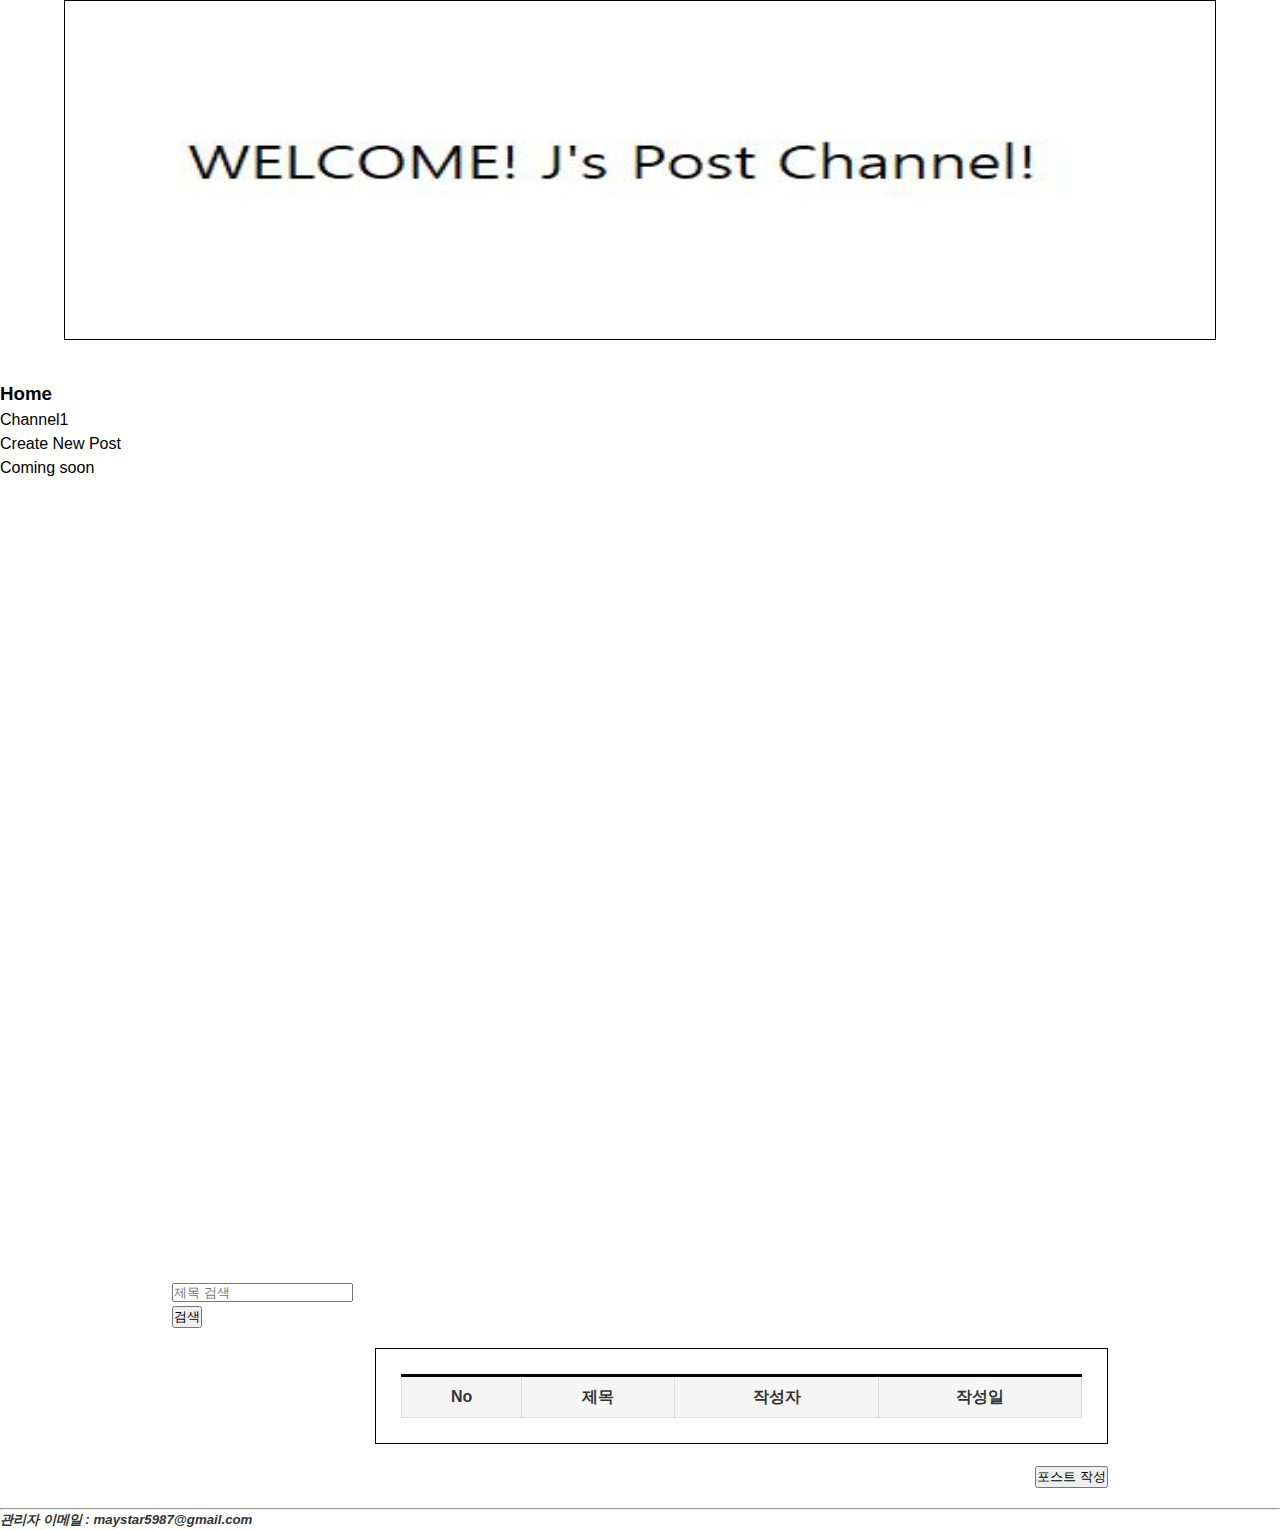
<file: channel.html>
<!DOCTYPE html>
<html lang="en">
  <head>
    <meta charset="UTF-8" />
    <meta name="viewport" content="width=device-width, initial-scale=1.0" />
    <title>Channel</title>
    <link rel="stylesheet" href="test.css" />
  </head>
  <body>
    <div class="container">
      <div class="wrapper">
        <div class="article">
          <div class="post-body">
            <div class="post-table">
              <table>
                <thead>
                  <tr>
                    <th>No</th>
                    <th>제목</th>
                    <th>작성자</th>
                    <th>작성일</th>
                  </tr>
                </thead>
                <tbody></tbody>
              </table>
            </div>
          </div>
        </div>
        <div class="create-post-button">
          <button>
            <a href="http://127.0.0.1:5500/post-create.html">포스트 작성</a>
          </button>
        </div>
        <div class="another">
          <div>
            <input type="text" id="search-input" placeholder="제목 검색" />
            <button id="search-button">검색</button>
          </div>
        </div>
      </div>
    </div>
    <script src="sidebar.js"></script>
    <script src="header.js"></script>
    <script src="footer.js"></script>
    <script src="channel.js"></script>
    <script src="search.js"></script>
  </body>
</html>
</file>
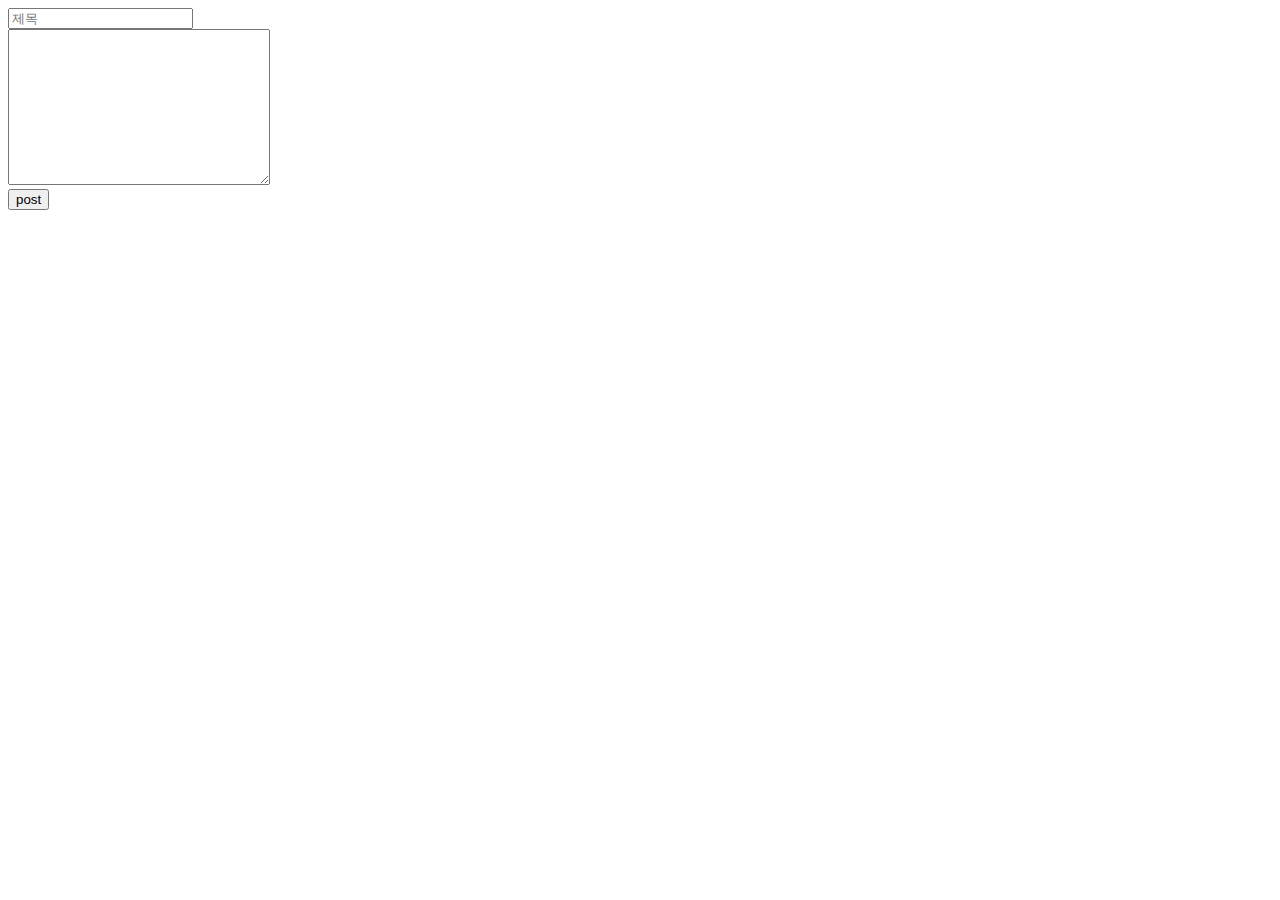
<file: create-post.html>
<!DOCTYPE html>
<html lang="en">
  <head>
    <meta charset="UTF-8" />
    <meta name="viewport" content="width=device-width, initial-scale=1.0" />
    <title>CreatePost</title>
  </head>
  <body>
    <form action="">
      <input type="text" placeholder="제목" /><br />
      <textarea name="" id="" cols="30" rows="10"></textarea><br />
      <button>post</button>
    </form>
  </body>
</html>
</file>
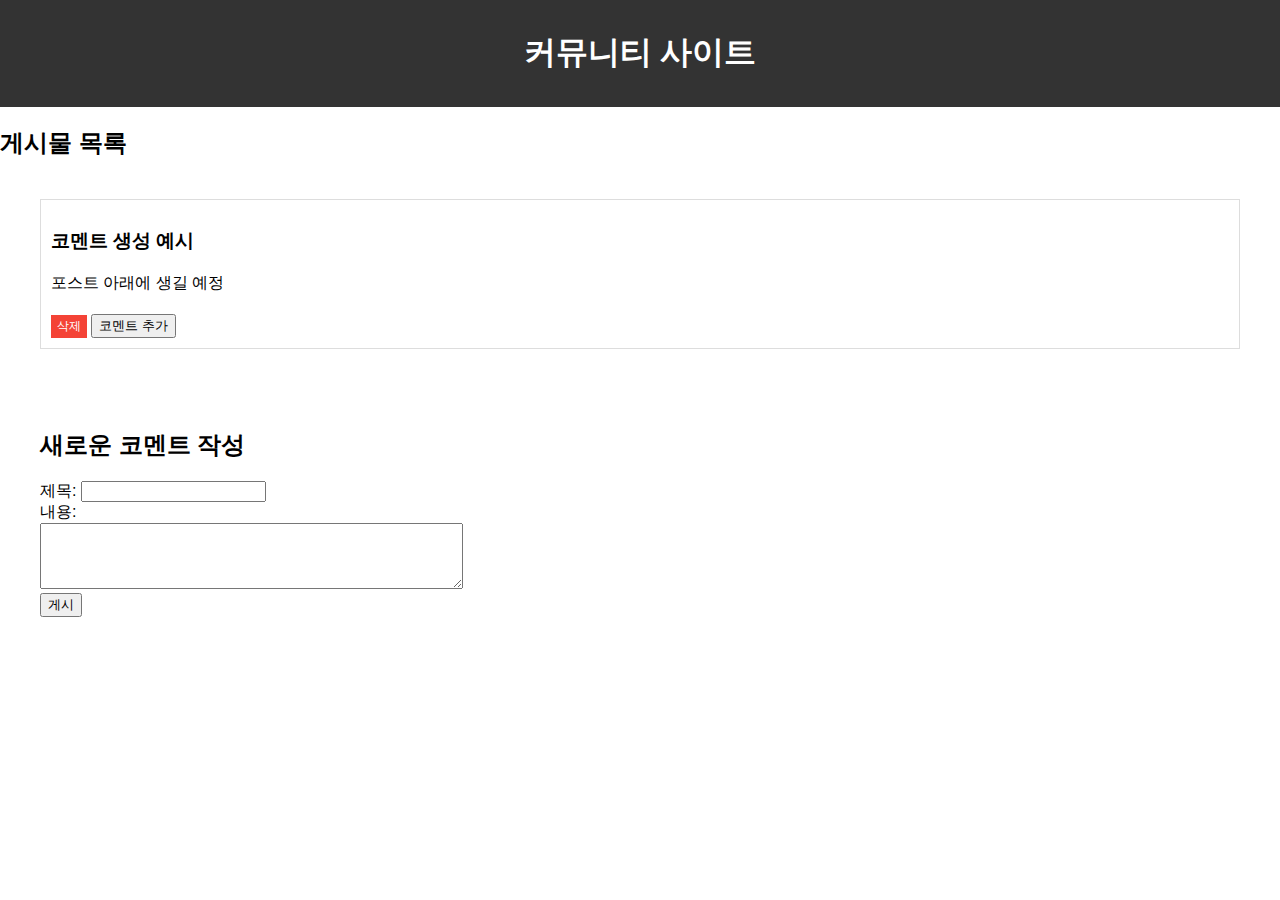
<file: lab.html>
<!DOCTYPE html>
<html lang="en">
  <head>
    <meta charset="UTF-8" />
    <meta name="viewport" content="width=device-width, initial-scale=1.0" />
    <title>커뮤니티 사이트</title>
    <style>
      body {
        font-family: Arial, sans-serif;
        margin: 0;
        padding: 0;
      }
      header {
        background-color: #333;
        color: #fff;
        text-align: center;
        padding: 10px 0;
      }
      .container {
        max-width: 1200px;
        margin: 0 auto;
        padding: 20px;
      }
      .post {
        border: 1px solid #ddd;
        margin-bottom: 20px;
        padding: 10px;
      }
      .comment {
        border: 1px solid #ddd;
        margin-top: 10px;
        padding: 5px;
      }
      .deleteButton {
        background-color: #f44336;
        color: white;
        border: none;
        padding: 3px 6px;
        text-align: center;
        text-decoration: none;
        display: inline-block;
        font-size: 12px;
        margin-top: 5px;
        cursor: pointer;
      }
    </style>
  </head>
  <body>
    <header>
      <h1>커뮤니티 사이트</h1>
    </header>
    <h2>게시물 목록</h2>
    <div class="container">
      <div class="post">
        <h3>코멘트 생성 예시</h3>
        <p>포스트 아래에 생길 예정</p>
        <button class="deleteButton">삭제</button>
        <button class="addComment">코멘트 추가</button>
        <div class="comments"></div>
      </div>
    </div>
    <div class="container">
      <h2>새로운 코멘트 작성</h2>
      <form id="postForm">
        <label for="title">제목:</label>
        <input type="text" id="title" name="title" required /><br />
        <label for="content">내용:</label><br />
        <textarea
          id="content"
          name="content"
          rows="4"
          cols="50"
          required
        ></textarea
        ><br />
        <button type="button" id="createPost">게시</button>
      </form>
    </div>
    <script>
      const createPostButton = document.getElementById("createPost");
      createPostButton.addEventListener("click", createNewPost);

      function createNewPost() {
        const titleInput = document.getElementById("title");
        const contentInput = document.getElementById("content");

        const title = titleInput.value;
        const content = contentInput.value;

        if (title && content) {
          const postContainer = document.querySelector(".container");
          const newPost = document.createElement("div");
          newPost.className = "post";
          newPost.innerHTML = `
        <h3>${title}</h3>
        <p>${content}</p>
        <button class="deleteButton">삭제</button>
        <button class="addComment">코멘트 추가</button>
        <div class="comments">
          <!-- 코멘트가 여기에 추가됩니다. -->
        </div>
      `;

          postContainer.insertBefore(newPost, postContainer.firstChild);

          titleInput.value = "";
          contentInput.value = "";

          addDeleteButtonEvent(newPost);
          addCommentButtonEvent(newPost);
        }
      }

      function addDeleteButtonEvent(postElement) {
        const deleteButton = postElement.querySelector(".deleteButton");
        deleteButton.addEventListener("click", function () {
          postElement.remove();
        });
      }

      function addCommentButtonEvent(postElement) {
        const addCommentButton = postElement.querySelector(".addComment");
        const commentsContainer = postElement.querySelector(".comments");

        addCommentButton.addEventListener("click", function () {
          const commentText = prompt("코멘트를 입력하세요:");
          if (commentText) {
            const newComment = document.createElement("div");
            newComment.className = "comment";
            newComment.innerHTML = `
          <p>${commentText}</p>
          <button class="deleteButton">삭제</button>
          <button class="editButton">수정</button>
        `;

            commentsContainer.appendChild(newComment);
            addCommentDeleteButtonEvent(newComment);
            addCommentEditButtonEvent(newComment);
          }
        });
      }

      function addCommentDeleteButtonEvent(commentElement) {
        const deleteButton = commentElement.querySelector(".deleteButton");
        deleteButton.addEventListener("click", function () {
          commentElement.remove();
        });
      }

      function addCommentEditButtonEvent(commentElement) {
        const editButton = commentElement.querySelector(".editButton");
        const commentText = commentElement.querySelector("p");
        editButton.addEventListener("click", function () {
          const newText = prompt(
            "코멘트를 수정하세요:",
            commentText.textContent
          );
          if (newText) {
            commentText.textContent = newText;
          }
        });
      }

      const existingPosts = document.querySelectorAll(".post");
      existingPosts.forEach(function (post) {
        addDeleteButtonEvent(post);
        addCommentButtonEvent(post);
        const existingComments = post.querySelectorAll(".comment");
        existingComments.forEach(function (comment) {
          addCommentDeleteButtonEvent(comment);
          addCommentEditButtonEvent(comment);
        });
      });
    </script>
  </body>
</html>
</file>
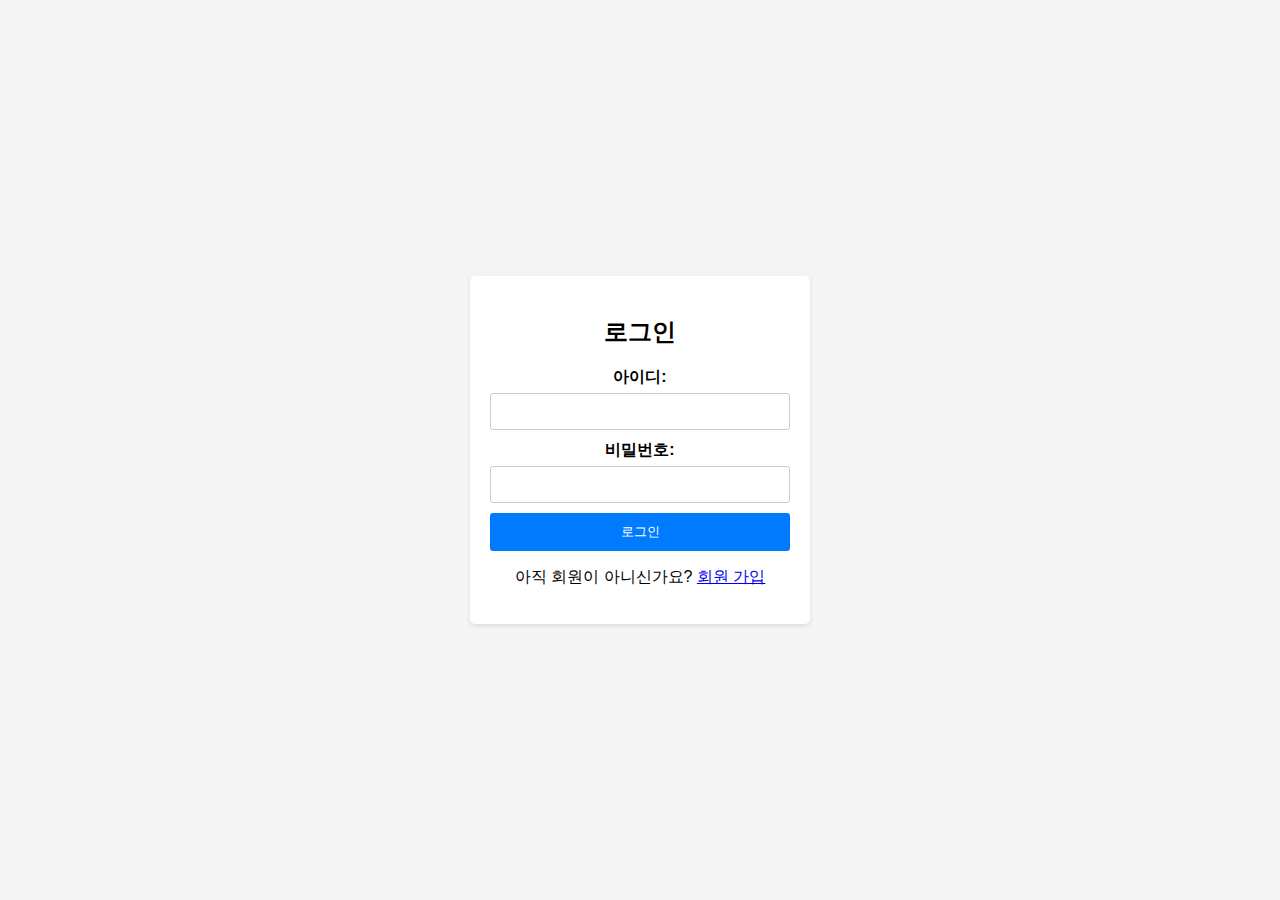
<file: login.html>
<!DOCTYPE html>
<html lang="en">
  <head>
    <meta charset="UTF-8" />
    <meta name="viewport" content="width=device-width, initial-scale=1.0" />
    <title>로그인</title>
    <link rel="stylesheet" href="login-styles.css" />
  </head>
  <body>
    <div class="container">
      <h2>로그인</h2>
      <form>
        <label for="username">아이디:</label>
        <input type="text" id="username" name="username" required />
        <label for="password">비밀번호:</label>
        <input type="password" id="password" name="password" required />
        <button type="submit">로그인</button>
      </form>
      <p>아직 회원이 아니신가요? <a href="signup.html">회원 가입</a></p>
    </div>
  </body>
</html>
</file>
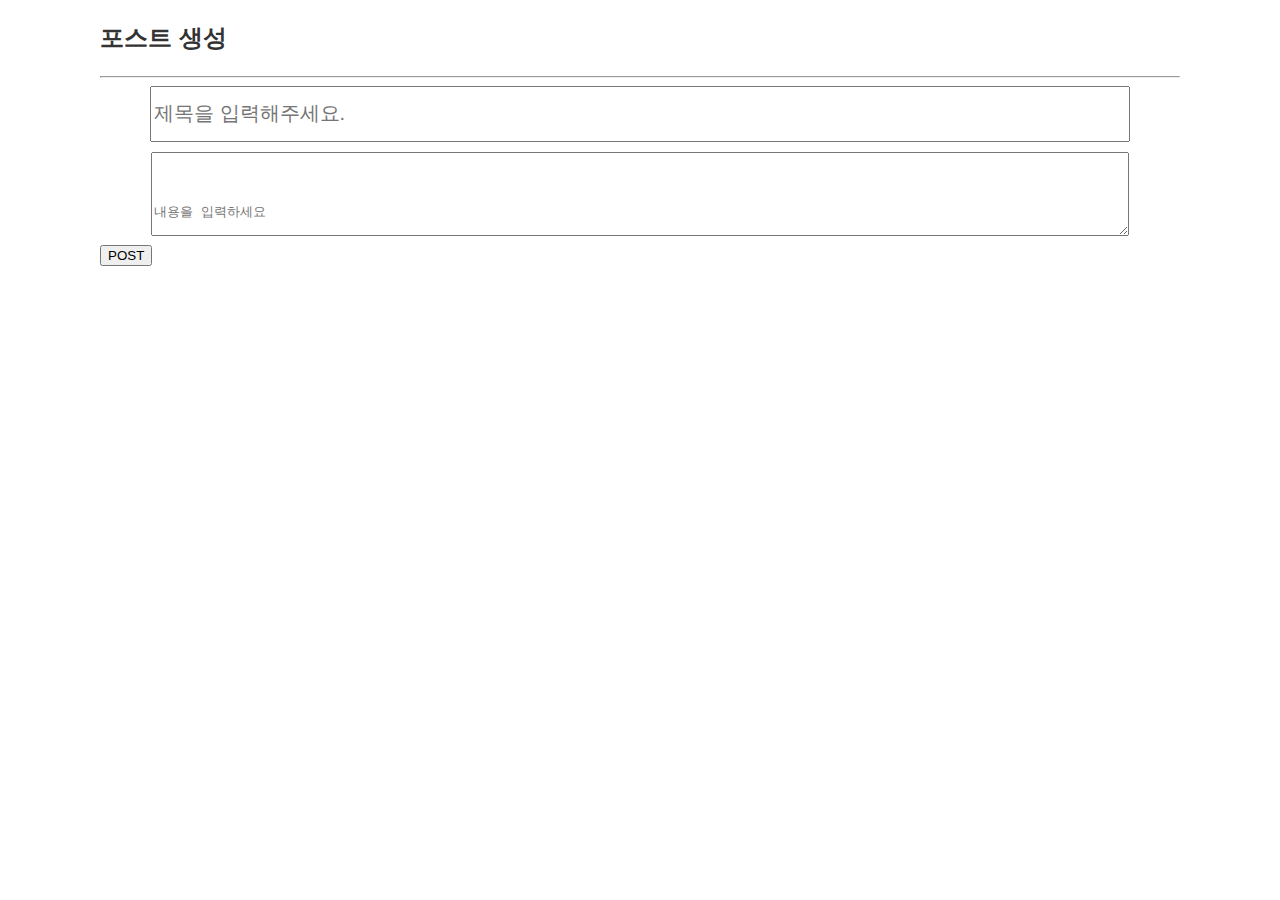
<file: post-create.html>
<!DOCTYPE html>
<html lang="en">
  <head>
    <meta charset="UTF-8" />
    <meta name="viewport" content="width=device-width, initial-scale=1.0" />
    <title>CreatePost</title>
    <link rel="stylesheet" href="post-style.css" />
  </head>
  <body>
    <section class="container">
      <form id="post-form">
        <div class="post-create-header">
          <h2>포스트 생성</h2>
        </div>
        <hr />
        <div class="writing">
          <div class="title">
            <input
              type="text"
              class="input-title"
              placeholder="제목을 입력해주세요."
            />
          </div>
          <div class="content">
            <header class="content-header">
              <!-- 파일, 이미지, 비디오 삽입, 폰트사이즈 변경 등등 들어갈 예정 -->
            </header>
            <div class="content-body">
              <textarea
                placeholder="내용을 입력하세요"
                class="input-content"
              ></textarea>
            </div>
          </div>
        </div>
        <button class="post-button">POST</button>
      </form>
    </section>
    <script src="post-create.js"></script>
  </body>
</html>
</file>
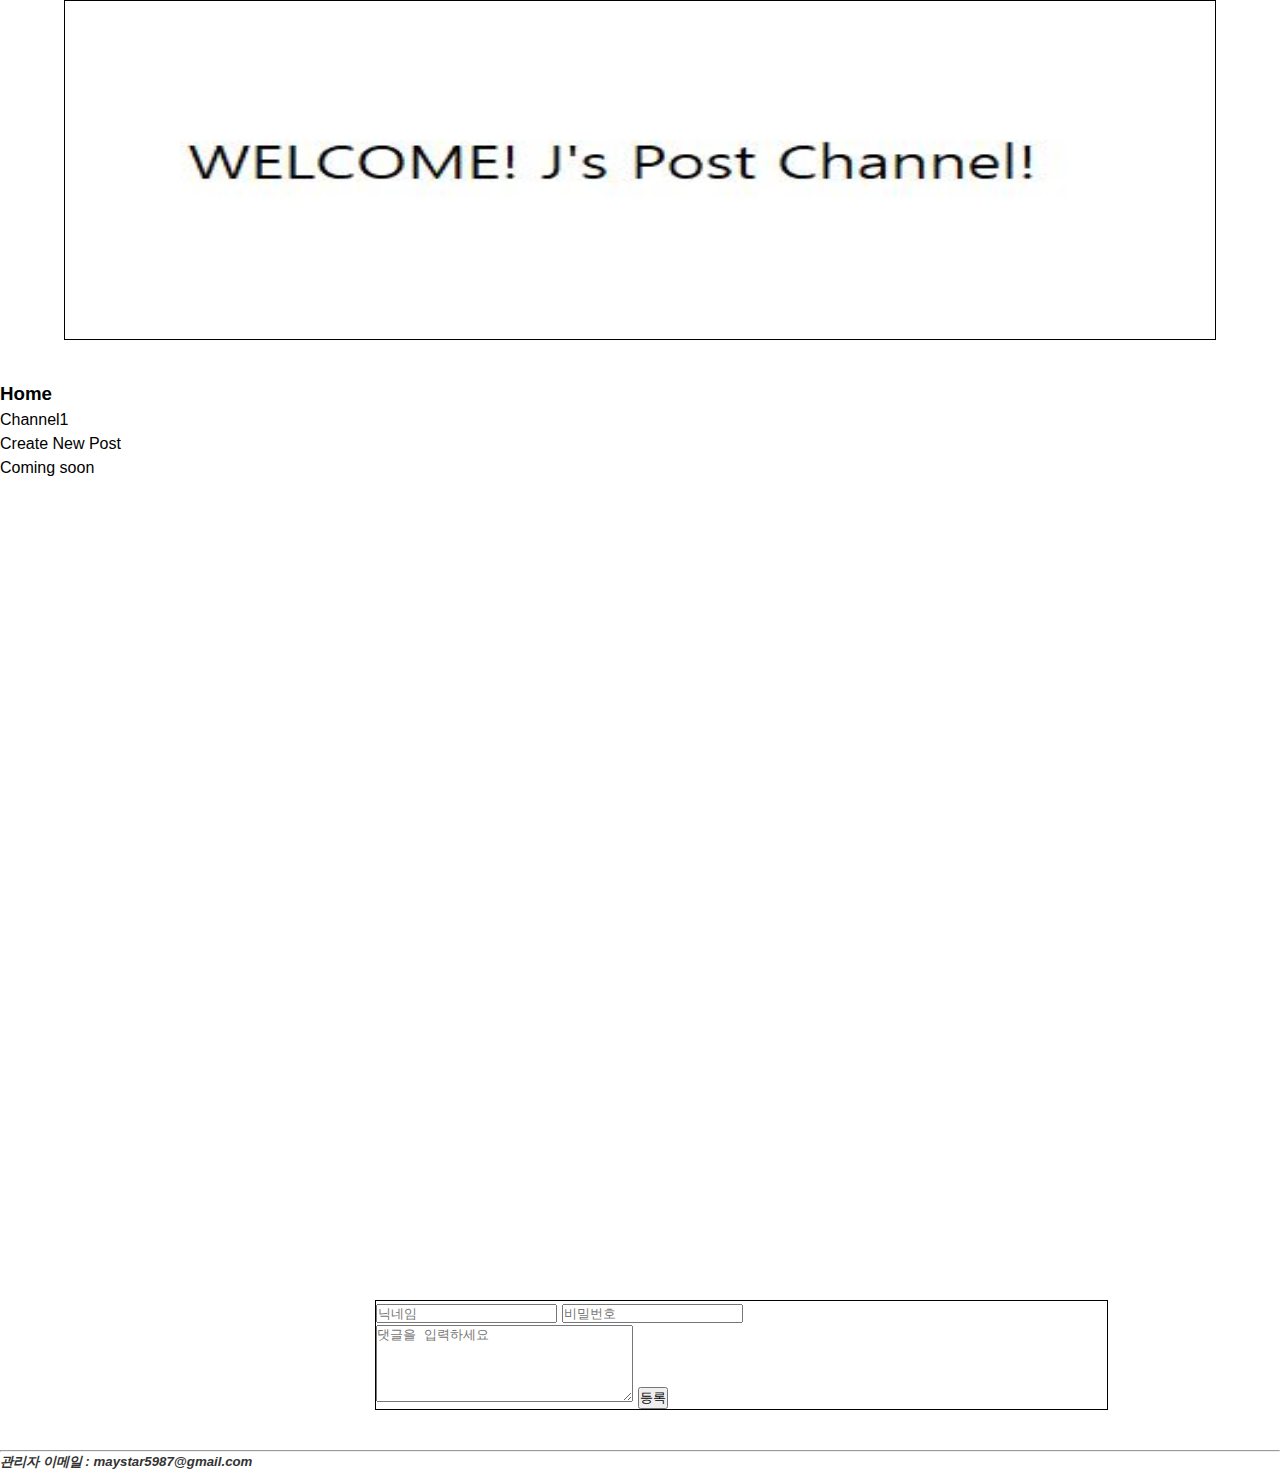
<file: post-view.html>
<!DOCTYPE html>
<html lang="en">
  <head>
    <meta charset="UTF-8" />
    <meta name="viewport" content="width=device-width, initial-scale=1.0" />
    <title>PostView</title>
    <link rel="stylesheet" href="test.css" />
  </head>
  <body>
    <div class="container">
    <div class="wrapper">
      <div class="article">
        <div id="post-body">
          <!-- 여기에 추가 -->
        </div>
        <h4><div id="comment-count"></div></h4>
        <div id="comments"></div>
        <div class="comment">
          <div class="user-info">
            <input type="text" class="input-nickname" placeholder="닉네임">
            <input type="password" class="input-password" placeholder="비밀번호">
          </div>
          <textarea id="comment-input" cols="30" rows="5" placeholder="댓글을 입력하세요"></textarea>
          <!-- <input type="text" id="comment-input" placeholder="댓글을 입력하세요"> -->
          <button id="comment-button">등록</button>
        </div>
      </div>
      </div>
      <div class="another"></div>
    </div>
  </div>
    <script src="sidebar.js"></script>
    <script src="header.js"></script>
    <script src="footer.js"></script>
    <script src="post-view.js"></script>
  </body>
</html>
</file>
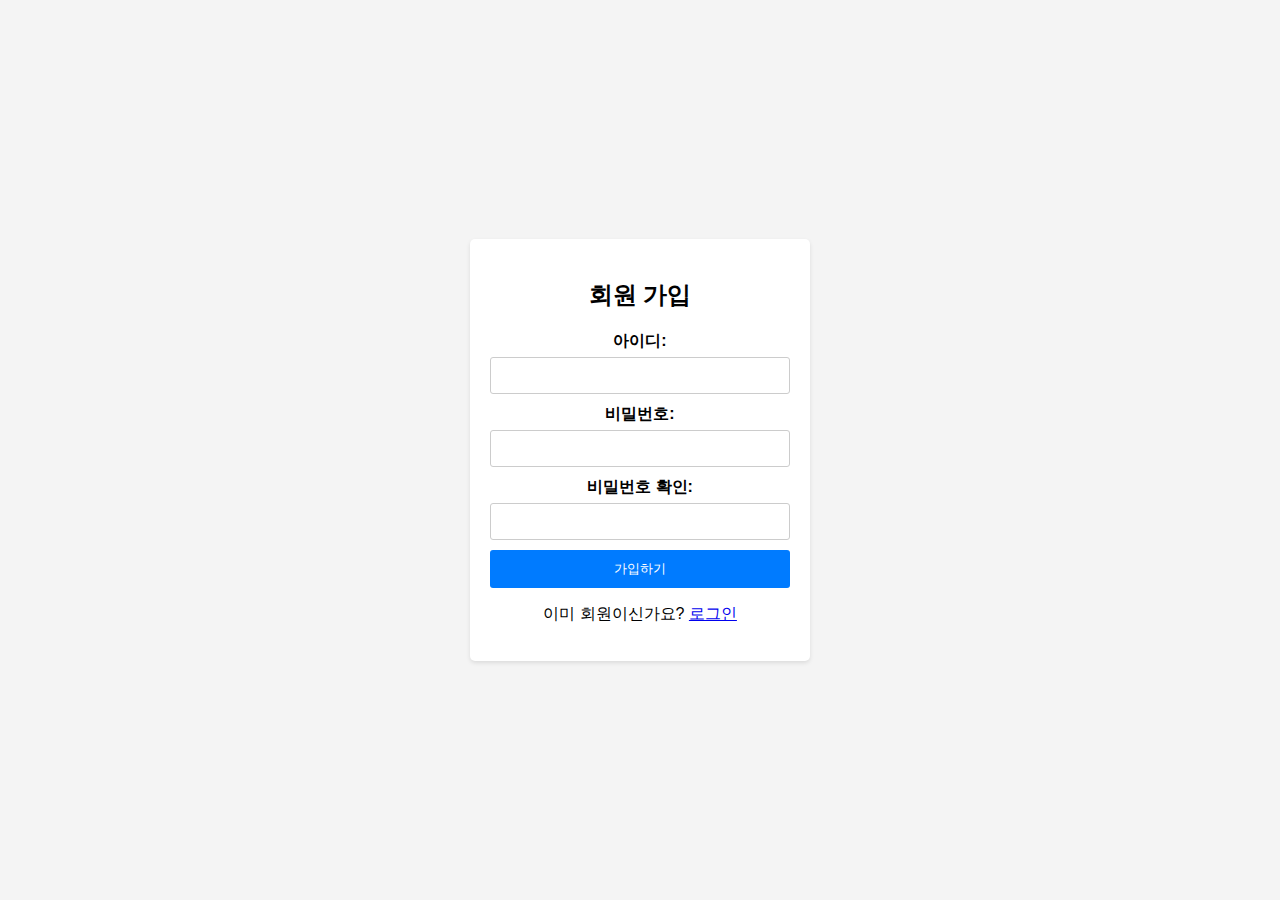
<file: signup.html>
<!DOCTYPE html>
<html lang="en">
  <head>
    <meta charset="UTF-8" />
    <meta name="viewport" content="width=device-width, initial-scale=1.0" />
    <title>회원 가입</title>
    <link rel="stylesheet" href="login-styles.css" />
  </head>
  <body>
    <div class="container">
      <h2>회원 가입</h2>
      <form>
        <label for="new-username">아이디:</label>
        <input type="text" id="new-username" name="new-username" required />
        <label for="new-password">비밀번호:</label>
        <input type="password" id="new-password" name="new-password" required />
        <label for="confirm-password">비밀번호 확인:</label>
        <input
          type="password"
          id="confirm-password"
          name="confirm-password"
          required
        />
        <button type="submit">가입하기</button>
      </form>
      <p>이미 회원이신가요? <a href="login.html">로그인</a></p>
    </div>
  </body>
</html>
</file>
<file: login-styles.css>
body {
  font-family: Arial, sans-serif;
  background-color: #f4f4f4;
  margin: 0;
  display: flex;
  align-items: center;
  justify-content: center;
  height: 100vh;
}

.container {
  background-color: #fff;
  padding: 20px;
  border-radius: 5px;
  box-shadow: 0 2px 4px rgba(0, 0, 0, 0.1);
  width: 300px;
  text-align: center;
}

form {
  display: flex;
  flex-direction: column;
}

label {
  margin-bottom: 5px;
  font-weight: bold;
}

input {
  padding: 10px;
  margin-bottom: 10px;
  border: 1px solid #ccc;
  border-radius: 3px;
}

button {
  padding: 10px;
  background-color: #007bff;
  color: #fff;
  border: none;
  border-radius: 3px;
  cursor: pointer;
}

button:hover {
  background-color: #0056b3;
}
</file>
<file: post-style.css>
body {
  position: relative;
  padding: 0;
  margin: 0 auto;
  width: 1080px;
  font-family: 'Arial', sans-serif;
  font-size: 16px;
  line-height: 1.5;
  color: #333;
}

.wrapper {
  display: grid;
  width: 90%;
  margin: 0 auto;
  grid-template-areas:
  "header header"
  "aside article"
  "another another"
  "footer footer";
  grid-template-columns: 1fr 4fr;
}

.article {
  width: 100%;
  display: sticky;
  height: 100vh;
  margin-top: 40px;
  grid-area: article;
  border: 1px solid black;
}

.post-area {
  width: 1080px;
  margin: 0 auto;
}

.post-body {

  margin: 0 auto;
  padding: 25px;
}

.comment-box {
  padding: 12px 23px 15px 0;
}

.comment-text {
  padding-left: 15px;
}

.comment-info {
  padding-left: 15px;
  font-size: 13px;
}

.comment-input {
  width: 90%;
  margin: 0 auto;
  border: 1px solid black;
  padding-left: 10px;
}

.comment-input > textarea {
  width: 90%;
  margin: 0 auto;
}

.channel-box {
  width: 80%;
  padding: 25px;
  margin: 0 auto;
}

table {
  width: 100%;
  border-top: 3px solid black;
  border-collapse: collapse;
}

tr {
  height: fit-content;
  padding: 10px 0 8px 4px;
}

td {
  text-align: center;
  border: 1px solid rgba(0, 0, 0, 0.1);
  padding: 5px;
}

table tr:first-child th {
  height: 40px;
  border-bottom: 1px solid black;
}

table th:nth-child(1) {
  width: 50px;
}

table th:nth-child(3) {
  width: 150px;
}

table th:nth-child(4) {
  width: 100px;
}

table th:nth-child(5) {
  width: 50px;
}

table tr:last-child {
  border-bottom: 1px solid black;
}

.container {
  width: 1080px;
  margin: 0 auto;
}

.title > input {
  width: 90%;
  height: 50px;
  font-size: 20px;
}

textarea {
  width: 90%;
  overflow: hidden;
  font-weight: 400;
  padding-top: 40px;
  margin: 0 auto;
  margin-top: 10px;
}

.content-body {
  margin: 0 auto;
  text-align: center;
}

.create-post-button {
  text-align: right;
  position: sticky;
  grid-area: another;
}

.post-table {
  display: flex;
}

li {
  padding-top: 10px;
}

.post-button {
  text-align: right;
  position: sticky;
  grid-area: another;
}

.input-content {
  padding-top: 50px;
}

.comment {
  text-align: center;
  border-top: 1px solid #ebecef;
}

a {
  color: black;
  text-decoration: none; 
}

a:visited {
  color: black;
}

a:hover {
  text-decoration: underline;
}

.content-btn {
  text-align: right;
  margin: 10px;
}

.delete-btn {
  background-color: #f44336;
  color: white;
  border: none;
  padding: 3px 6px;
  text-align: center;
  text-decoration: none;
  display: inline-block;
  font-size: 12px;
  margin-top: 5px;
  cursor: pointer;
}

.mpdify-btn {
  color: white;
  border: none;
  padding: 3px 6px;
  text-align: center;
  text-decoration: none;
  display: inline-block;
  font-size: 12px;
  margin-top: 5px;
  cursor: pointer;
}

.title {
  text-align: center;
}
</file>
<file: test.css>
/* Reset some default styles */
* {
  margin: 0;
  padding: 0;
  box-sizing: border-box;
}

body {
  font-family: Arial, sans-serif;
  font-size: 16px;
  line-height: 1.5;
  color: #333;
}

.container {
  max-width: 1080px;
  margin: 0 auto;
  padding: 0 20px;
}

.wrapper {
  display: grid;
  width: 90%;
  margin: 0 auto;
  grid-template-areas:
    "header header"
    "aside article"
    "another another"
    "footer footer";
  grid-template-columns: 1fr 4fr;
  grid-gap: 20px;
}

.article {
  width: 100%;
  grid-area: article;
  border: 1px solid black;
}

.post-body {
  padding: 25px;
}

.comment-box {
  padding: 12px 0 15px;
}

.comment-text,
.comment-info {
  padding-left: 15px;
  font-size: 13px;
}

.comment-input {
  width: 100%;
  border: 1px solid black;
  padding: 10px;
}

.comment-input textarea {
  width: 100%;
}

.table-container {
  width: 100%;
  overflow-x: auto;
}

table {
  width: 100%;
  border-top: 3px solid black;
  border-collapse: collapse;
}

th,
td {
  border: 1px solid rgba(0, 0, 0, 0.1);
  padding: 8px;
}

th {
  text-align: center;
  background-color: #f5f5f5;
}

a {
  color: black;
  text-decoration: none;
}

a:hover {
  text-decoration: underline;
}

.content-btn {
  text-align: right;
  margin: 10px;
}

.delete-btn,
.modify-btn {
  background-color: #f44336;
  color: white;
  border: none;
  padding: 3px 6px;
  text-align: center;
  text-decoration: none;
  display: inline-block;
  font-size: 12px;
  margin-top: 5px;
  cursor: pointer;
}

.title {
  text-align: center;
  margin-bottom: 20px;
}

.input-field {
  width: 100%;
  margin-bottom: 10px;
}

.input-field input,
.input-field textarea {
  width: 100%;
  padding: 10px;
  border: 1px solid #ccc;
  border-radius: 5px;
  font-size: 16px;
}

.input-field textarea {
  resize: vertical;
}

.create-post-button {
  text-align: right;
  position: sticky;
  grid-area: another;
  top: 20px;
}
</file>
